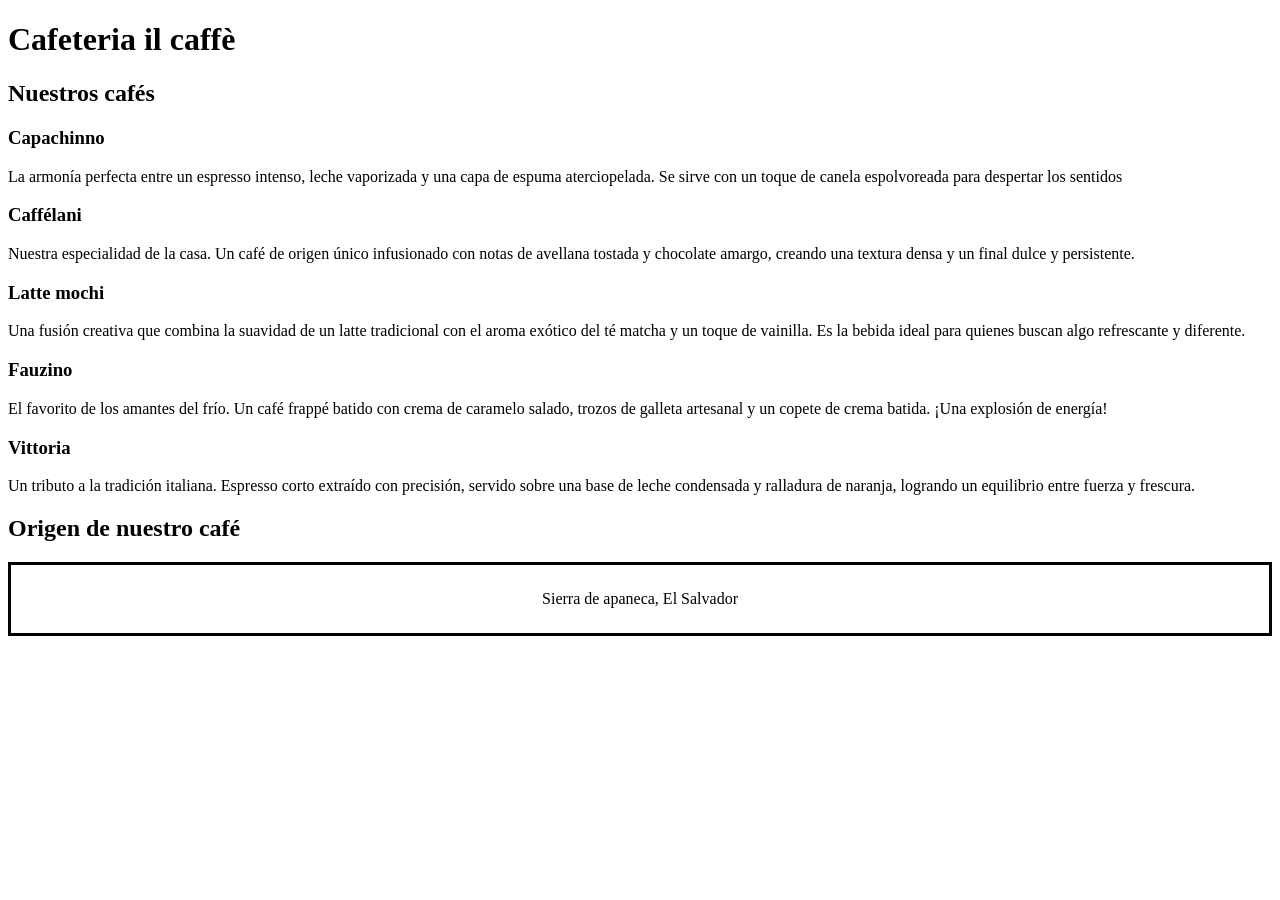
<file: Practica4CSS/index.html>
<!DOCTYPE html>
<html lang="en">
<head>
    <meta charset="UTF-8">
    <meta name="viewport" content="width=device-width, initial-scale=1.0">
    <title>Tipografía</title>
    </head>
<body>
    <h1>Cafeteria il caffè</h1>
    <h2>Nuestros cafés</h2>

    <h3>Capachinno</h3>
    <p>La armonía perfecta entre un espresso intenso, leche vaporizada y una capa de espuma aterciopelada. Se sirve con un toque de canela espolvoreada para despertar los sentidos </p>

    <h3>Caffélani</h3>
    <p>Nuestra especialidad de la casa. Un café de origen único infusionado con notas de avellana tostada y chocolate amargo, creando una textura densa y un final dulce y persistente. </p>
    
    <h3>Latte mochi</h3>
    <p>Una fusión creativa que combina la suavidad de un latte tradicional con el aroma exótico del té matcha y un toque de vainilla. Es la bebida ideal para quienes buscan algo refrescante y diferente. </p>

    <h3>Fauzino</h3>
    <p>El favorito de los amantes del frío. Un café frappé batido con crema de caramelo salado, trozos de galleta artesanal y un copete de crema batida. ¡Una explosión de energía! </p>

    <h3>Vittoria</h3>
    <p>Un tributo a la tradición italiana. Espresso corto extraído con precisión, servido sobre una base de leche condensada y ralladura de naranja, logrando un equilibrio entre fuerza y frescura. </p>

    <div >
    <h2>Origen de nuestro café</h2>
    <p style="border: 3px black; border-style: solid; padding: 25px; text-align: center;">Sierra de apaneca, El Salvador</p>
    </div>
</body>
</html>
</file>
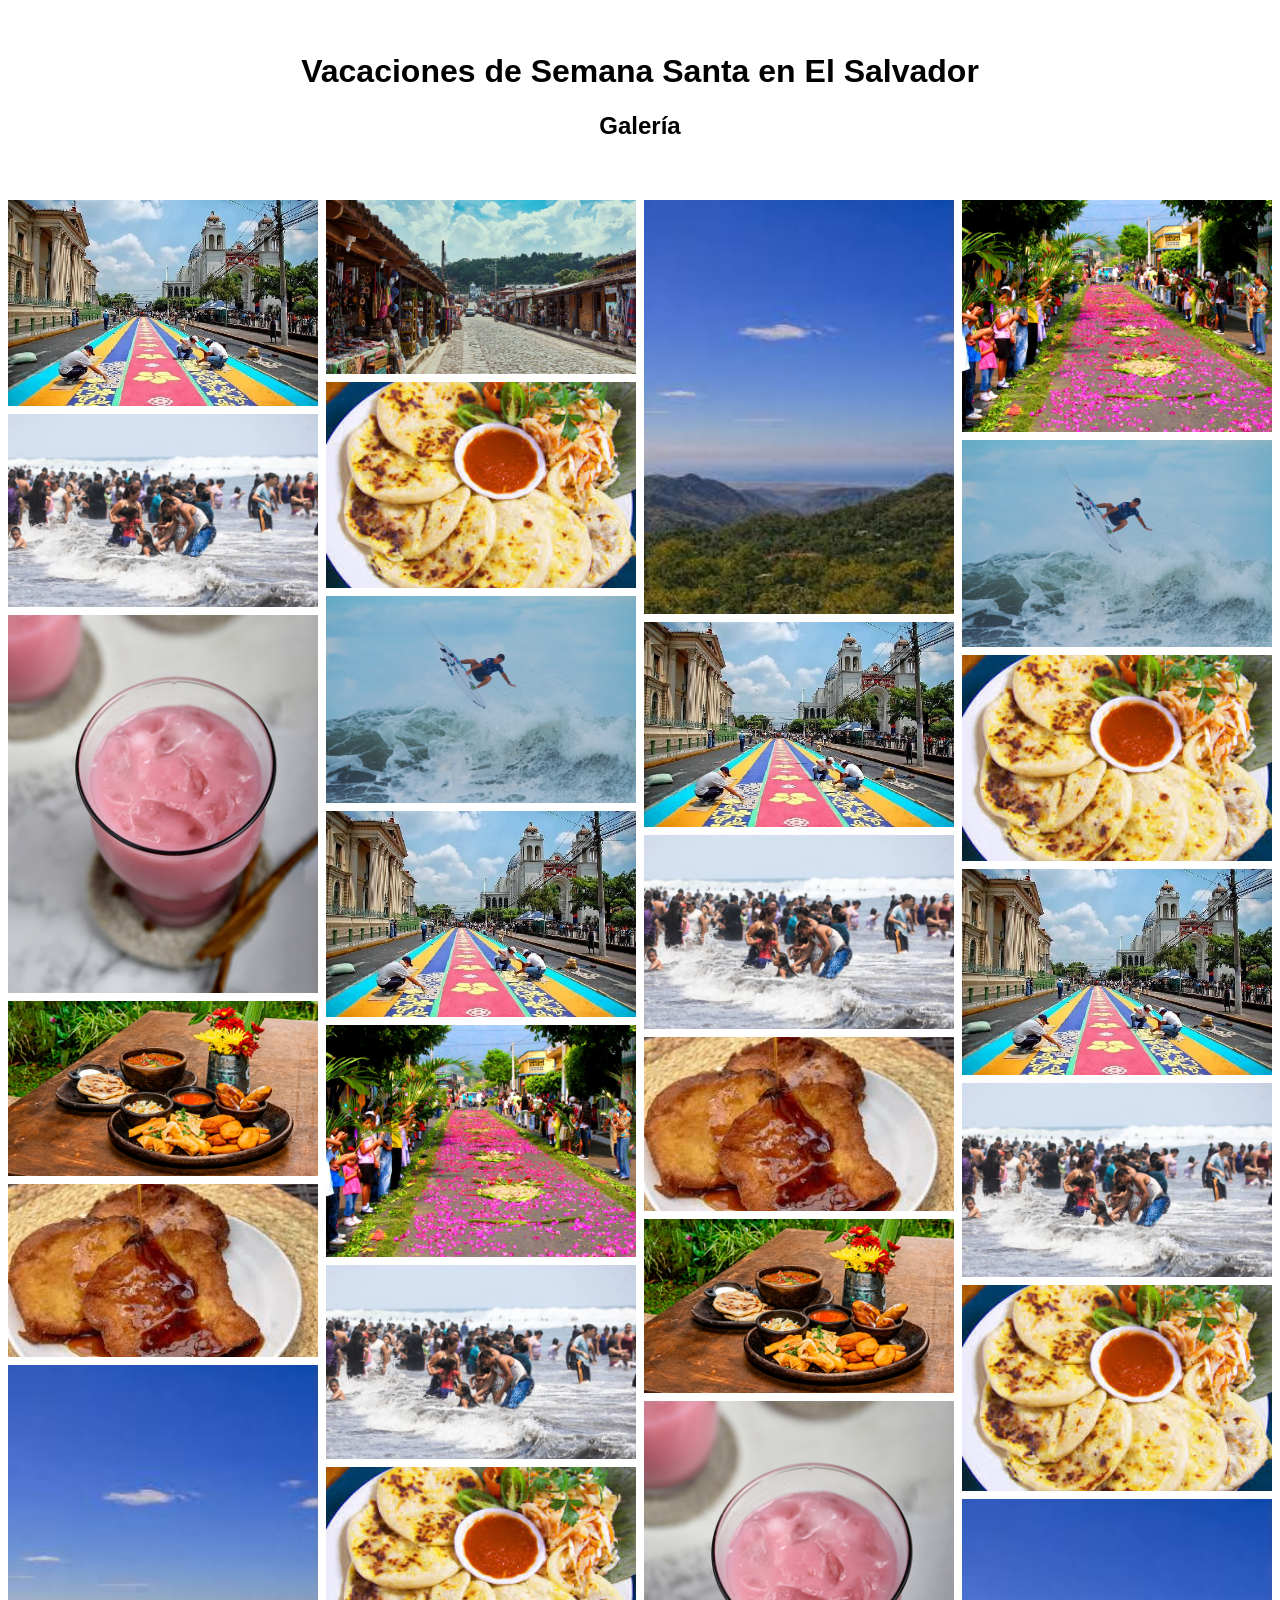
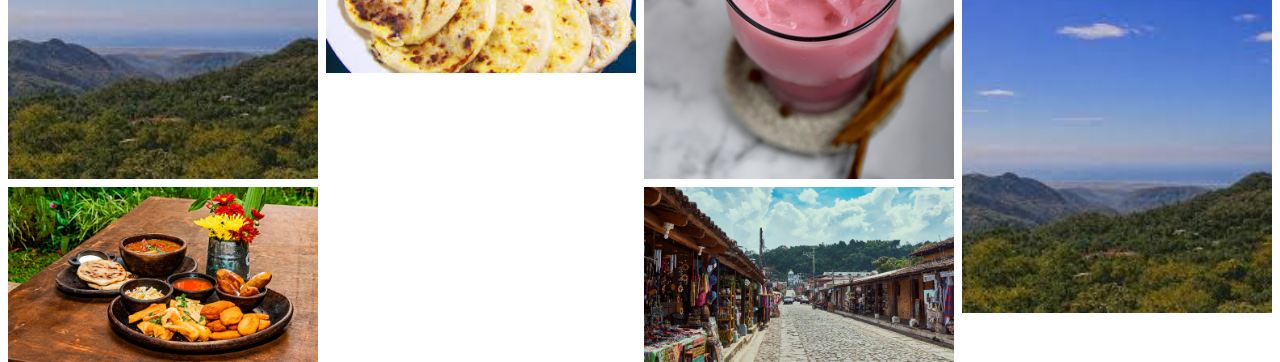
<file: Practica8css/index.html>
<!DOCTYPE html>
<html lang="en">
<head>
    <meta charset="UTF-8">
    <meta name="viewport" content="width=device-width, initial-scale=1.0">
    <title>Galeria El Salvador</title>
    <link rel="stylesheet" href="css/estilos.css">
</head>
<body>
    <!-- Header -->
<div class="header">
  <h1>Vacaciones de Semana Santa en El Salvador</h1>
  <h2>Galería</h2>
</div>

<!-- Photo Grid -->
<div class="container"> 
  <div class="column">
    <img src="img/alfombra.jpg" style="width:100%">
    <img src="img/playa.jpeg" style="width:100%">
    <img src="img/cebada.jpg" style="width:100%"> 
    <img src="img/gastronomia.jpg" style="width:100%">
    <img src="img/torrejas.jpg" style="width:100%">
    <img src="img/landscape.jpg" style="width:100%"> 
    <img src="img/gastronomia.jpg" style="width:100%">
  </div>
  
  <div class="column">
    <img src="img/rutaflores.jpg" style="width:100%">
    <img src="img/pupusas.jpg" style="width:100%">
    <img src="img/surf.jpg" style="width:100%">
    <img src="img/alfombra.jpg" style="width:100%">
    <img src="img/ramos.jpg" style="width:100%">
    <img src="img/playa.jpeg" style="width:100%">
    <img src="img/pupusas.jpg" style="width:100%">
  </div> 
   
  <div class="column">
    <img src="img/landscape.jpg" style="width:100%"> 
    
    <img src="img/alfombra.jpg" style="width:100%">
    <img src="img/playa.jpeg" style="width:100%">
    <img src="img/torrejas.jpg" style="width:100%">
    <img src="img/gastronomia.jpg" style="width:100%">
    <img src="img/cebada.jpg" style="width:100%"> 
    <img src="img/rutaflores.jpg" style="width:100%">
  </div>
  
  <div class="column">
    <img src="img/ramos.jpg" style="width:100%">
    
    <img src="img/surf.jpg" style="width:100%">
    <img src="img/pupusas.jpg" style="width:100%">
    <img src="img/alfombra.jpg" style="width:100%">
    
    <img src="img/playa.jpeg" style="width:100%">
    <img src="img/pupusas.jpg" style="width:100%">
    <img src="img/landscape.jpg" style="width:100%"> </div>
</div>
</body>
</html>
</file>
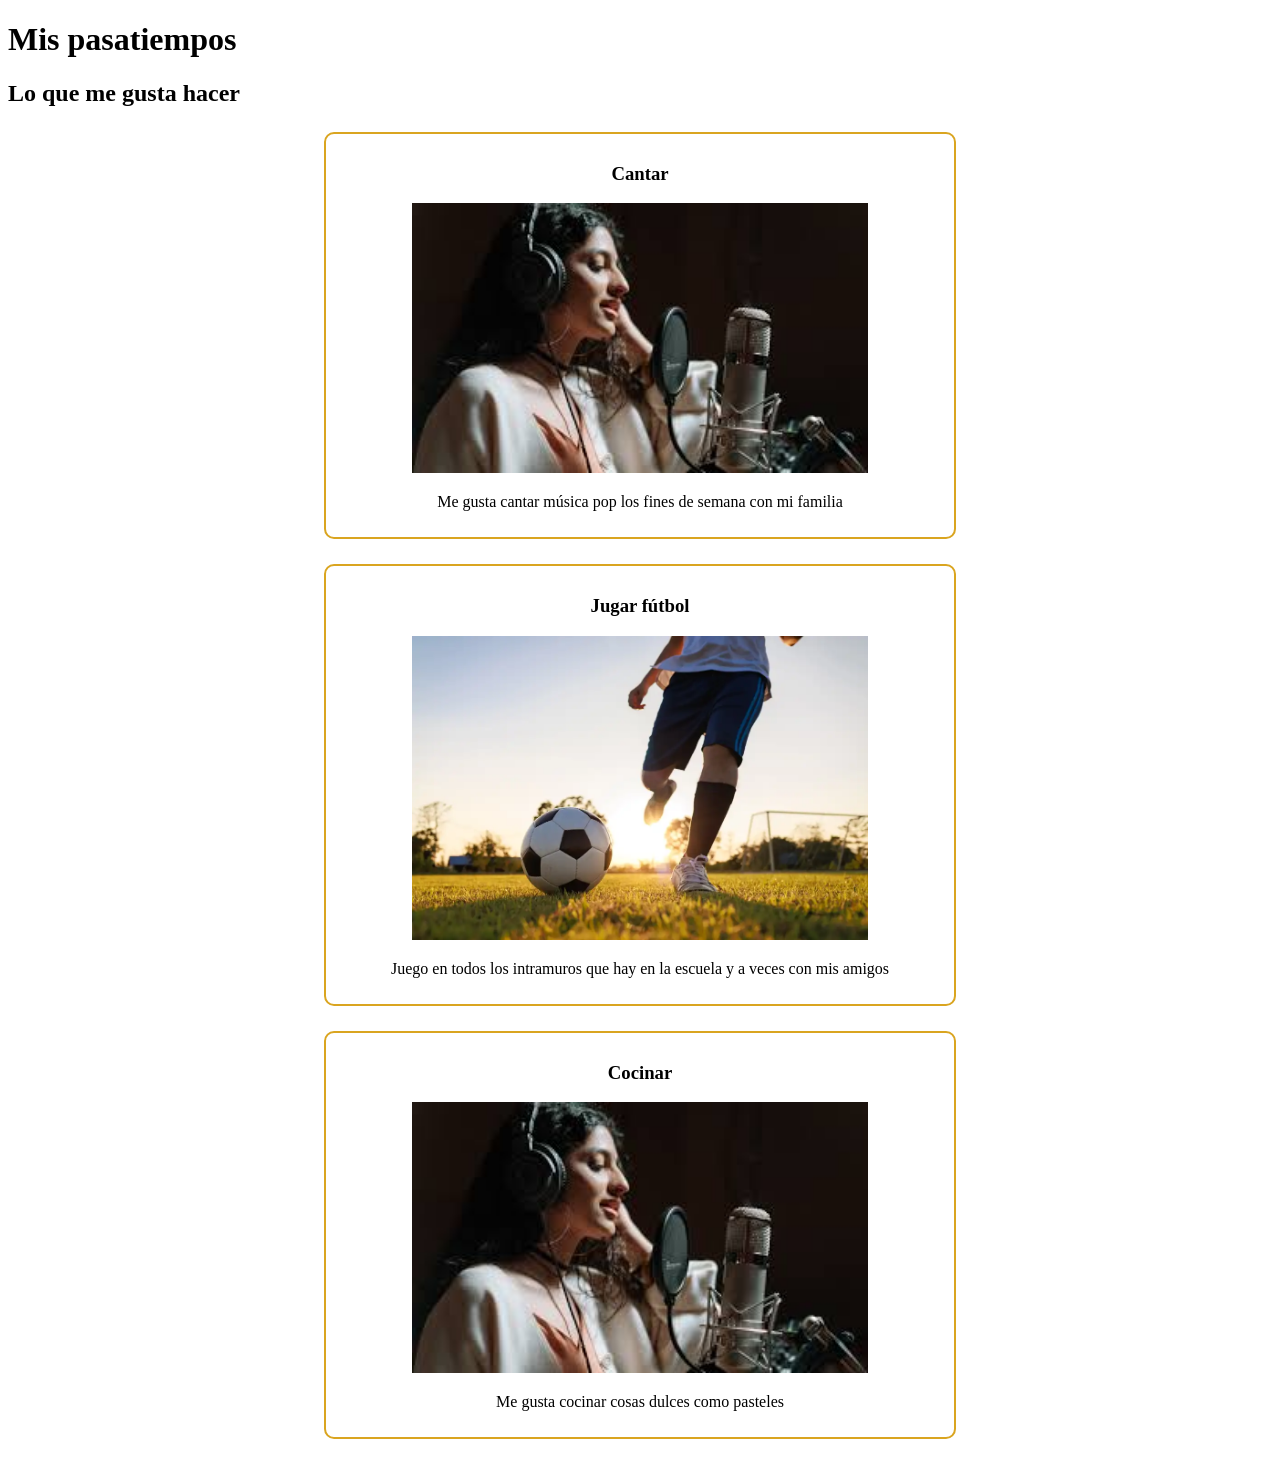
<file: Practica4CSS/Practica5css/desafio.html>
<!DOCTYPE html>
<html lang="en">
<head>
    <meta charset="UTF-8">
    <meta name="viewport" content="width=device-width, initial-scale=1.0">
    <title>Tipografía</title>
    <link rel="stylesheet" href="css/desafio.css">
    
    </head>
<body>
    <h1>Mis pasatiempos</h1>
    <h2>Lo que me gusta hacer</h2>

    <div class="tarjeta">
        <h3>Cantar</h3>
        <img src="img/download (1).jpg" alt="canto">
        <p>Me gusta cantar música pop los fines de semana con mi familia</p>
    </div>

    <div class="tarjeta">
        <h3>Jugar fútbol</h3>
        <img src="img/shutterstock_2415569769.webp" alt="Futbol">
        <p>Juego en todos los intramuros que hay en la escuela y a veces con mis amigos</p>
    </div>

    <div class="tarjeta">
        <h3>Cocinar</h3>
        <img src="img/download (1).jpg" alt="cocinar">
        <p>Me gusta cocinar cosas dulces como pasteles </p>
    </div>
    
</body>
</html>
</file>
<file: Practica8css/css/estilos.css>
* {
    box-sizing: border-box;
}

body {
    margin: 0;
    font-family: Arial;
}

.header {
    text-align: center;
    padding: 32px;
}

/*El contenedor para los elementos flex, usamos flex wrap*/
.container {
    display: flex;
    flex-wrap: wrap;
    padding: 0 4px;
}

/* Crea 4 columnas de igual tamaño que se colocan una junto a otra */
.column {
    flex: 25%;
    max-width: 25%;
    padding: 0 4px;
}

.column img {
    margin-top: 8px;
    vertical-align: middle;
}
</file>
<file: Practica4CSS/Practica5css/css/desafio.css>
.tarjeta{
    border-style: solid;
    border-radius: 10px;
    border-color: goldenrod;
    border-width: 2px;


width: 50%;

margin: 25px auto 25px;

padding: 10px;

text-align: center;

box-sizing: border-box;

}

img{
    width: 75%;
}
</file>
